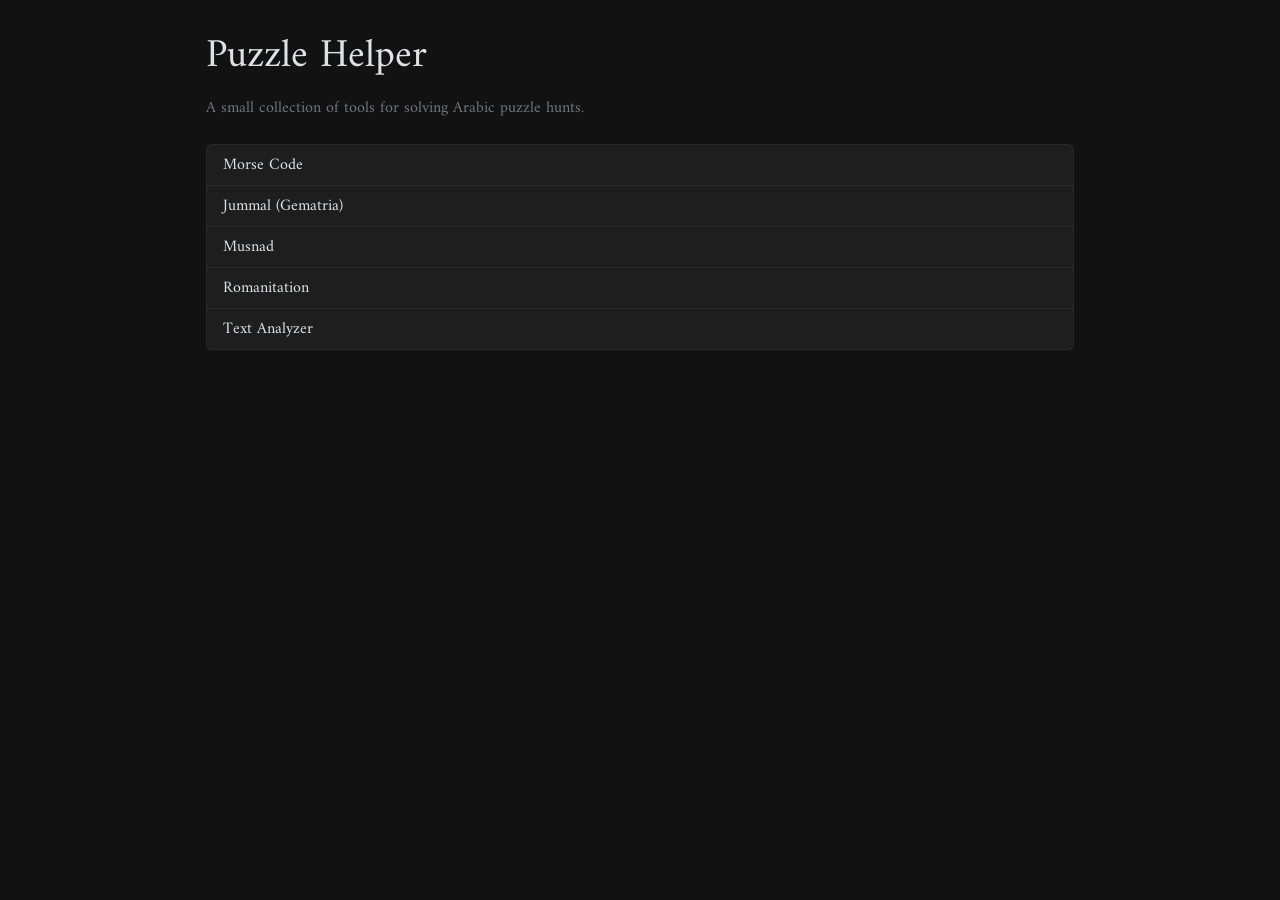
<file: en/index.html>
<!DOCTYPE html>
<html dir="ltr" lang="en" data-bs-theme="dark">
<head>
  <meta charset="UTF-8">
  <meta name="viewport" content="width=device-width, initial-scale=1.0">
  <title>Puzzle Helper</title>
  <link href="https://cdn.jsdelivr.net/npm/bootstrap@5.3.2/dist/css/bootstrap.min.css" rel="stylesheet">
  <link rel="stylesheet" href="../style.css">
</head>
<body data-tool="home">
  <div class="page-wrap">
    <h1 class="mb-3">Puzzle Helper</h1>
    <p class="text-secondary mb-4">A small collection of tools for solving Arabic puzzle hunts.</p>
    <div class="list-group">
      <a href="morse.html" class="list-group-item list-group-item-action">Morse Code</a>
      <a href="jummal.html" class="list-group-item list-group-item-action">Jummal (Gematria)</a>
      <a href="musnad.html" class="list-group-item list-group-item-action">Musnad</a>
      <a href="romanitation.html" class="list-group-item list-group-item-action">Romanitation</a>
      <a href="harakat.html" class="list-group-item list-group-item-action">Text Analyzer</a>
    </div>
  </div>
  <script src="https://cdn.jsdelivr.net/npm/bootstrap@5.3.2/dist/js/bootstrap.bundle.min.js"></script>
  <script src="../app.js"></script>
</body>
</html>
</file>
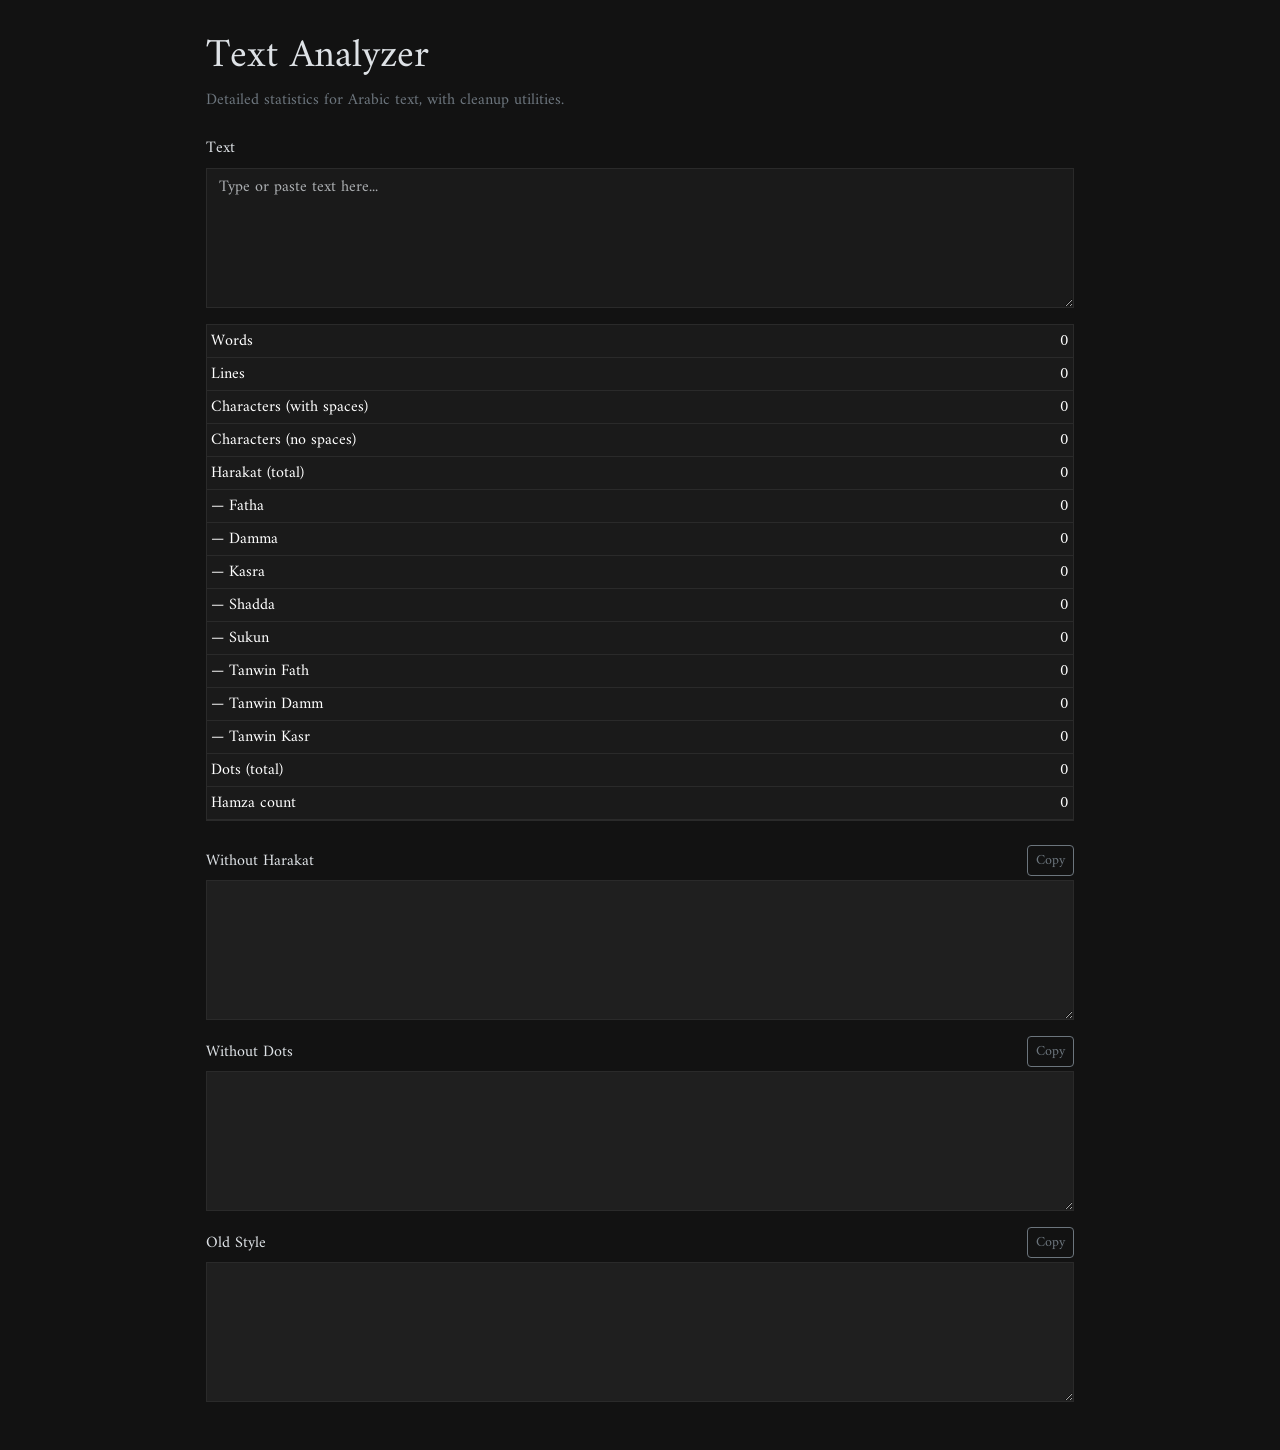
<file: en/harakat.html>
<!DOCTYPE html>
<html dir="ltr" lang="en" data-bs-theme="dark">
<head>
  <meta charset="UTF-8">
  <meta name="viewport" content="width=device-width, initial-scale=1.0">
  <title>Text Analyzer</title>
  <link href="https://cdn.jsdelivr.net/npm/bootstrap@5.3.2/dist/css/bootstrap.min.css" rel="stylesheet">
  <link rel="stylesheet" href="../style.css">
</head>
<body data-tool="harakat">
  <div class="page-wrap"
       id="harakat-app"
       data-label-words="Words"
       data-label-lines="Lines"
       data-label-chars-all="Characters (with spaces)"
       data-label-chars-no-sp="Characters (no spaces)"
       data-label-harakat="Harakat (total)"
       data-label-fatha="Fatha"
       data-label-damma="Damma"
       data-label-kasra="Kasra"
       data-label-shadda="Shadda"
       data-label-sukun="Sukun"
       data-label-tan-fat="Tanwin Fath"
       data-label-tan-dam="Tanwin Damm"
       data-label-tan-kas="Tanwin Kasr"
       data-label-dots="Dots (total)"
       data-label-hamza="Hamza count"
       data-label-copy="Copy"
       data-label-copied="Copied">
    <h1>Text Analyzer</h1>
    <p class="text-secondary mb-4">Detailed statistics for Arabic text, with cleanup utilities.</p>

    <div class="mb-3">
      <label for="input" class="form-label">Text</label>
      <textarea id="input" class="form-control w-100" placeholder="Type or paste text here..."></textarea>
    </div>

    <div class="card mb-4">
      <div class="card-body p-0">
        <div id="stats"></div>
      </div>
    </div>

    <div class="mb-3">
      <div class="d-flex justify-content-between align-items-center mb-1">
        <label for="out-a" class="form-label mb-0">Without Harakat</label>
        <button type="button" class="btn btn-sm btn-outline-secondary" data-copy-target="out-a">Copy</button>
      </div>
      <textarea id="out-a" class="form-control w-100" readonly></textarea>
    </div>

    <div class="mb-3">
      <div class="d-flex justify-content-between align-items-center mb-1">
        <label for="out-b" class="form-label mb-0">Without Dots</label>
        <button type="button" class="btn btn-sm btn-outline-secondary" data-copy-target="out-b">Copy</button>
      </div>
      <textarea id="out-b" class="form-control w-100" readonly></textarea>
    </div>

    <div class="mb-3">
      <div class="d-flex justify-content-between align-items-center mb-1">
        <label for="out-c" class="form-label mb-0">Old Style</label>
        <button type="button" class="btn btn-sm btn-outline-secondary" data-copy-target="out-c">Copy</button>
      </div>
      <textarea id="out-c" class="form-control w-100" readonly></textarea>
    </div>
  </div>
  <script src="https://cdn.jsdelivr.net/npm/bootstrap@5.3.2/dist/js/bootstrap.bundle.min.js"></script>
  <script src="../app.js"></script>
</body>
</html>
</file>
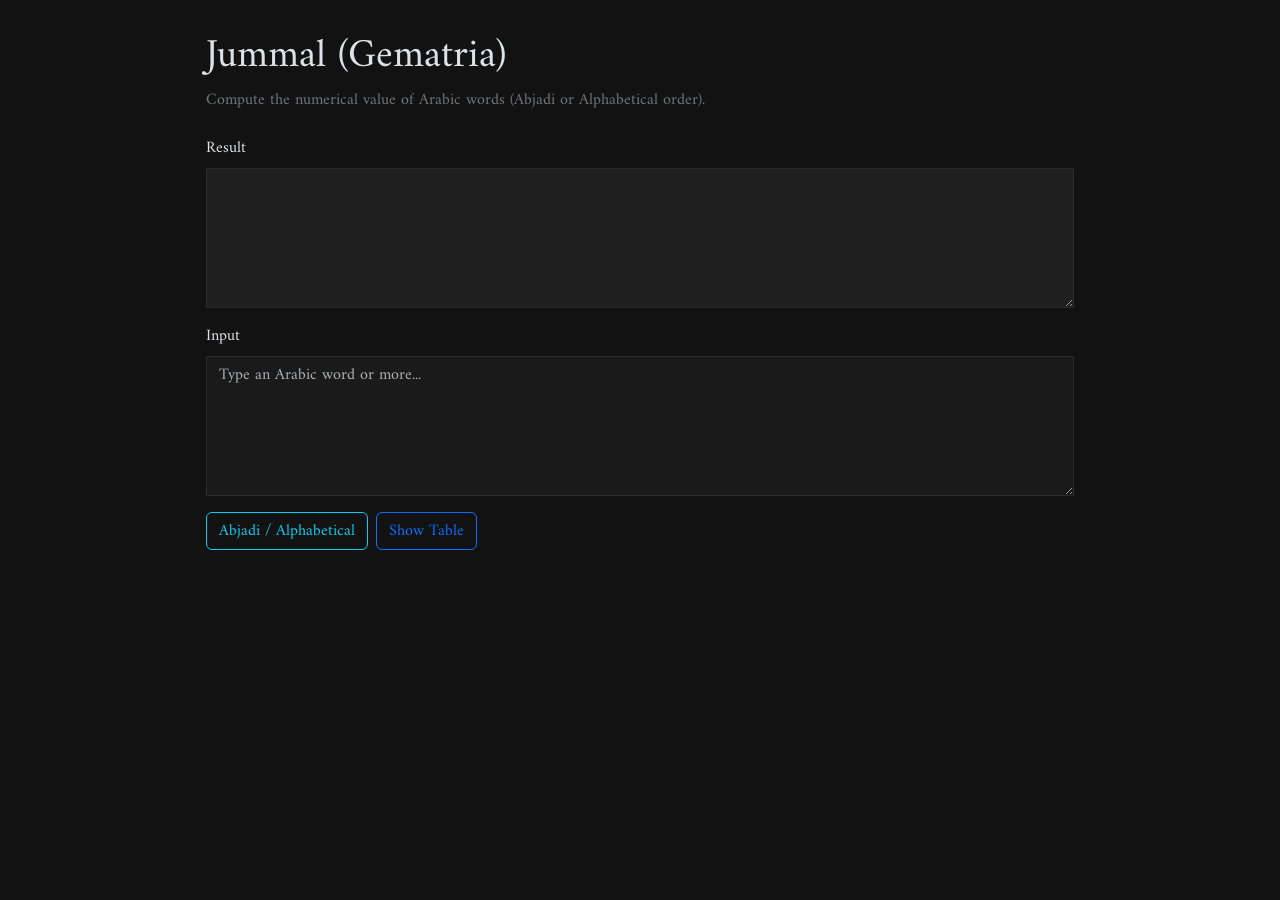
<file: en/jummal.html>
<!DOCTYPE html>
<html dir="ltr" lang="en" data-bs-theme="dark">
<head>
  <meta charset="UTF-8">
  <meta name="viewport" content="width=device-width, initial-scale=1.0">
  <title>Jummal (Gematria)</title>
  <link href="https://cdn.jsdelivr.net/npm/bootstrap@5.3.2/dist/css/bootstrap.min.css" rel="stylesheet">
  <link rel="stylesheet" href="../style.css">
</head>
<body data-tool="jummal">
  <div class="page-wrap"
       id="jummal-app"
       data-label-total="Total"
       data-label-word="Letter"
       data-label-value="Value"
       data-label-mode="Order"
       data-label-abjadi="Abjadi Hawwaz"
       data-label-alpha="Alphabetical">
    <h1>Jummal (Gematria)</h1>
    <p class="text-secondary mb-4">Compute the numerical value of Arabic words (Abjadi or Alphabetical order).</p>

    <div class="mb-3">
      <label for="output" class="form-label">Result</label>
      <textarea id="output" class="form-control w-100" readonly></textarea>
    </div>

    <div class="mb-3">
      <label for="input" class="form-label">Input</label>
      <textarea id="input" class="form-control w-100" placeholder="Type an Arabic word or more..."></textarea>
    </div>

    <div class="d-flex gap-2 flex-wrap mb-3">
      <button id="toggle-btn" type="button" class="btn btn-outline-info">Abjadi / Alphabetical</button>
      <button type="button" class="btn btn-outline-primary"
              data-bs-toggle="collapse" data-bs-target="#ref-table">
        Show Table
      </button>
    </div>

    <div id="ref-table" class="collapse table-panel">
      <div class="card card-body">
        <div id="table-container"></div>
      </div>
    </div>
  </div>
  <script src="https://cdn.jsdelivr.net/npm/bootstrap@5.3.2/dist/js/bootstrap.bundle.min.js"></script>
  <script src="../app.js"></script>
</body>
</html>
</file>
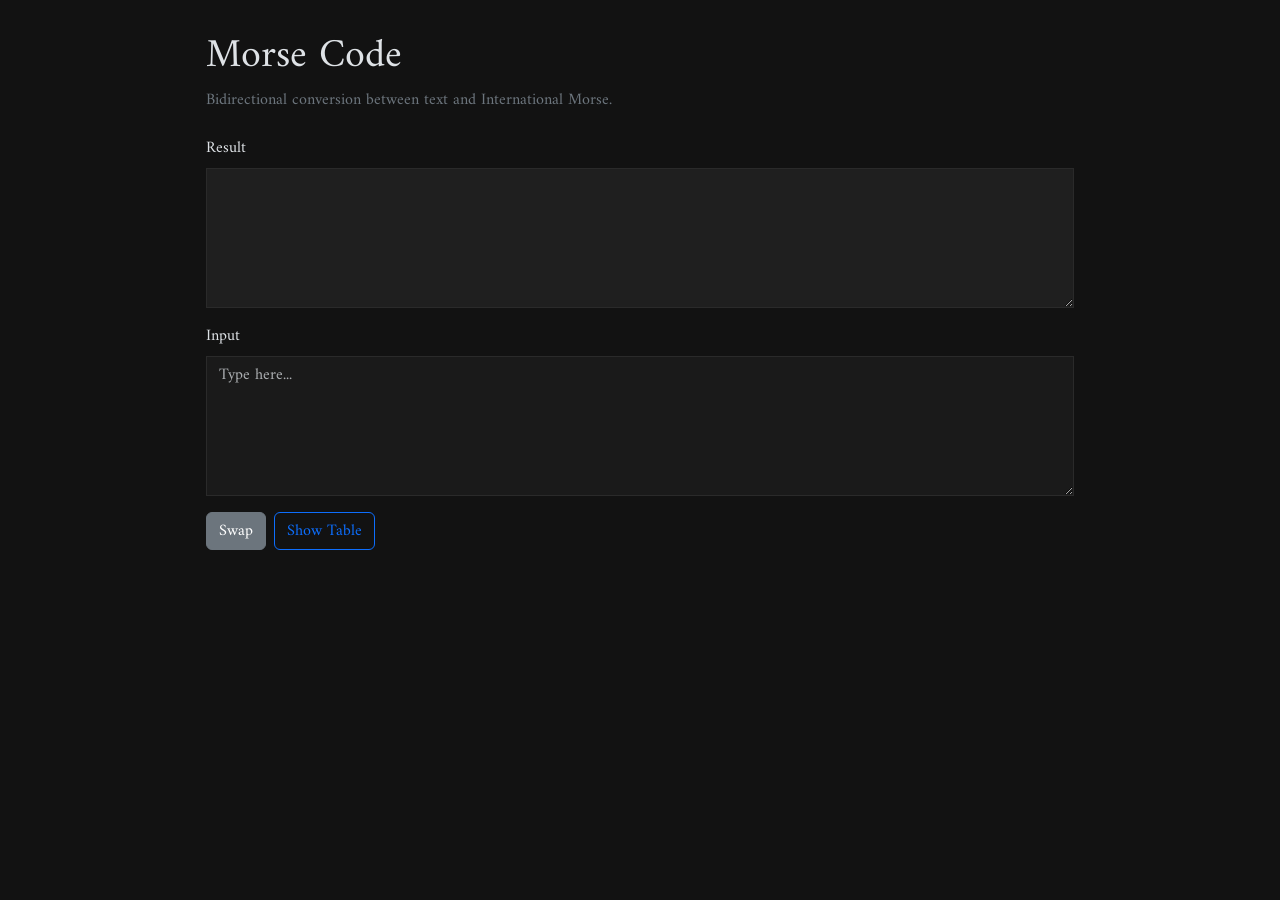
<file: en/morse.html>
<!DOCTYPE html>
<html dir="ltr" lang="en" data-bs-theme="dark">
<head>
  <meta charset="UTF-8">
  <meta name="viewport" content="width=device-width, initial-scale=1.0">
  <title>Morse Code</title>
  <link href="https://cdn.jsdelivr.net/npm/bootstrap@5.3.2/dist/css/bootstrap.min.css" rel="stylesheet">
  <link rel="stylesheet" href="../style.css">
</head>
<body data-tool="morse">
  <div class="page-wrap">
    <h1>Morse Code</h1>
    <p class="text-secondary mb-4">Bidirectional conversion between text and International Morse.</p>

    <div class="mb-3">
      <label for="output" class="form-label">Result</label>
      <textarea id="output" class="form-control font-monospace w-100" readonly></textarea>
    </div>

    <div class="mb-3">
      <label for="input" class="form-label">Input</label>
      <textarea id="input" class="form-control w-100" placeholder="Type here..."></textarea>
    </div>

    <div class="d-flex gap-2 flex-wrap mb-3">
      <button id="swap-btn" type="button" class="btn btn-secondary">Swap</button>
      <button type="button" class="btn btn-outline-primary"
              data-bs-toggle="collapse" data-bs-target="#ref-table">
        Show Table
      </button>
    </div>

    <div id="ref-table" class="collapse table-panel">
      <div class="card card-body">
        <table class="table table-sm table-bordered table-dark mb-0">
          <thead><tr><th>Letter</th><th>Code</th></tr></thead>
          <tbody>
            <tr><td>A</td><td>.-</td></tr>
            <tr><td>B</td><td>-...</td></tr>
            <tr><td>C</td><td>-.-.</td></tr>
            <tr><td>D</td><td>-..</td></tr>
            <tr><td>E</td><td>.</td></tr>
            <tr><td>F</td><td>..-.</td></tr>
            <tr><td>G</td><td>--.</td></tr>
            <tr><td>H</td><td>....</td></tr>
            <tr><td>I</td><td>..</td></tr>
            <tr><td>J</td><td>.---</td></tr>
            <tr><td>K</td><td>-.-</td></tr>
            <tr><td>L</td><td>.-..</td></tr>
            <tr><td>M</td><td>--</td></tr>
            <tr><td>N</td><td>-.</td></tr>
            <tr><td>O</td><td>---</td></tr>
            <tr><td>P</td><td>.--.</td></tr>
            <tr><td>Q</td><td>--.-</td></tr>
            <tr><td>R</td><td>.-.</td></tr>
            <tr><td>S</td><td>...</td></tr>
            <tr><td>T</td><td>-</td></tr>
            <tr><td>U</td><td>..-</td></tr>
            <tr><td>V</td><td>...-</td></tr>
            <tr><td>W</td><td>.--</td></tr>
            <tr><td>X</td><td>-..-</td></tr>
            <tr><td>Y</td><td>-.--</td></tr>
            <tr><td>Z</td><td>--..</td></tr>
            <tr><td>0</td><td>-----</td></tr>
            <tr><td>1</td><td>.----</td></tr>
            <tr><td>2</td><td>..---</td></tr>
            <tr><td>3</td><td>...--</td></tr>
            <tr><td>4</td><td>....-</td></tr>
            <tr><td>5</td><td>.....</td></tr>
            <tr><td>6</td><td>-....</td></tr>
            <tr><td>7</td><td>--...</td></tr>
            <tr><td>8</td><td>---..</td></tr>
            <tr><td>9</td><td>----.</td></tr>
          </tbody>
        </table>
      </div>
    </div>
  </div>
  <script src="https://cdn.jsdelivr.net/npm/bootstrap@5.3.2/dist/js/bootstrap.bundle.min.js"></script>
  <script src="../app.js"></script>
</body>
</html>
</file>
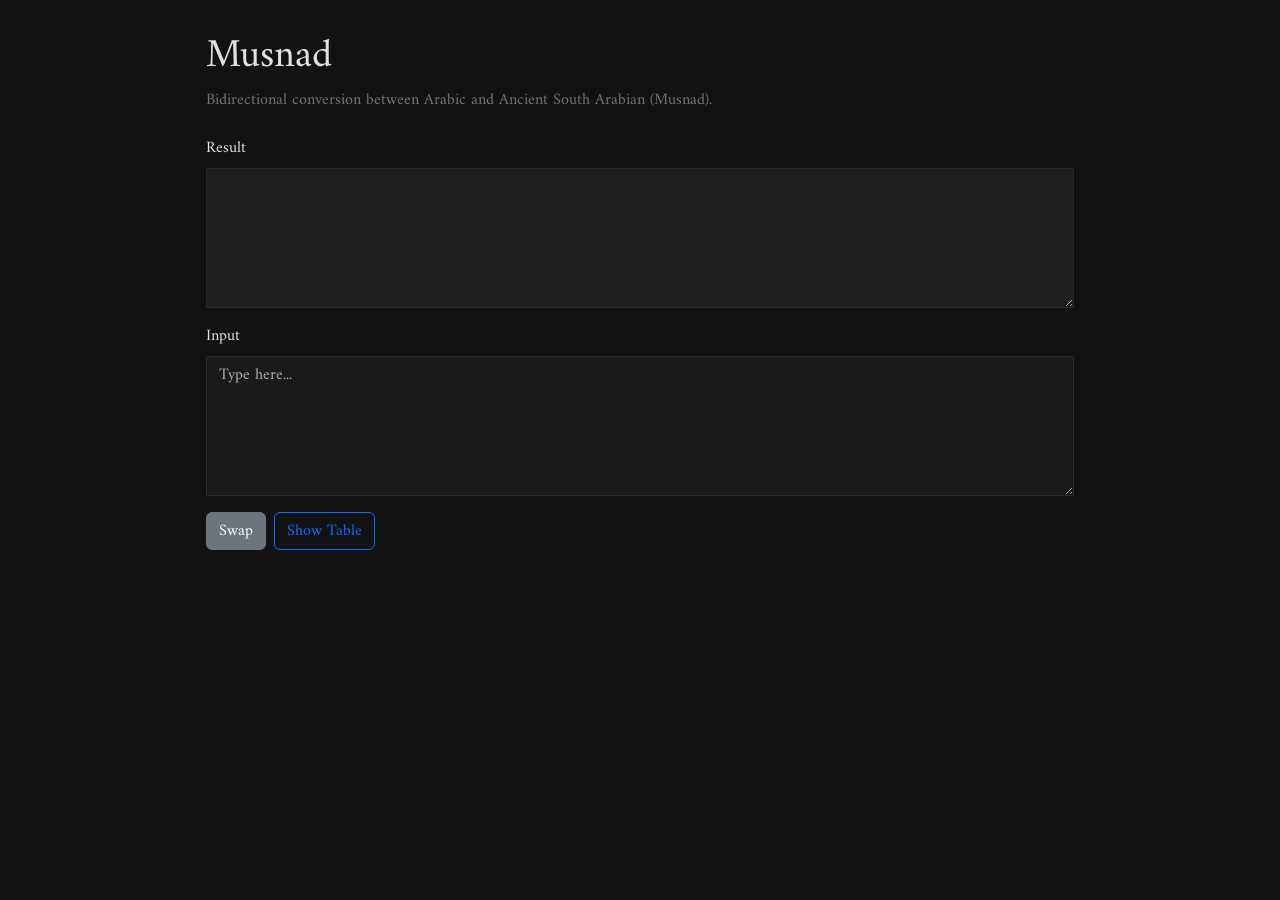
<file: en/musnad.html>
<!DOCTYPE html>
<html dir="ltr" lang="en" data-bs-theme="dark">
<head>
  <meta charset="UTF-8">
  <meta name="viewport" content="width=device-width, initial-scale=1.0">
  <title>Musnad</title>
  <link href="https://cdn.jsdelivr.net/npm/bootstrap@5.3.2/dist/css/bootstrap.min.css" rel="stylesheet">
  <link rel="stylesheet" href="../style.css">
</head>
<body data-tool="musnad">
  <div class="page-wrap"
       id="musnad-app"
       data-label-arabic="Arabic"
       data-label-musnad="Musnad">
    <h1>Musnad</h1>
    <p class="text-secondary mb-4">Bidirectional conversion between Arabic and Ancient South Arabian (Musnad).</p>

    <div class="mb-3">
      <label for="output" class="form-label">Result</label>
      <textarea id="output" class="form-control w-100" readonly></textarea>
    </div>

    <div class="mb-3">
      <label for="input" class="form-label">Input</label>
      <textarea id="input" class="form-control w-100" placeholder="Type here..."></textarea>
    </div>

    <div class="d-flex gap-2 flex-wrap mb-3">
      <button id="swap-btn" type="button" class="btn btn-secondary">Swap</button>
      <button type="button" class="btn btn-outline-primary"
              data-bs-toggle="collapse" data-bs-target="#ref-table">
        Show Table
      </button>
    </div>

    <div id="ref-table" class="collapse table-panel">
      <div class="card card-body">
        <div id="table-container"></div>
      </div>
    </div>
  </div>
  <script src="https://cdn.jsdelivr.net/npm/bootstrap@5.3.2/dist/js/bootstrap.bundle.min.js"></script>
  <script src="../app.js"></script>
</body>
</html>
</file>
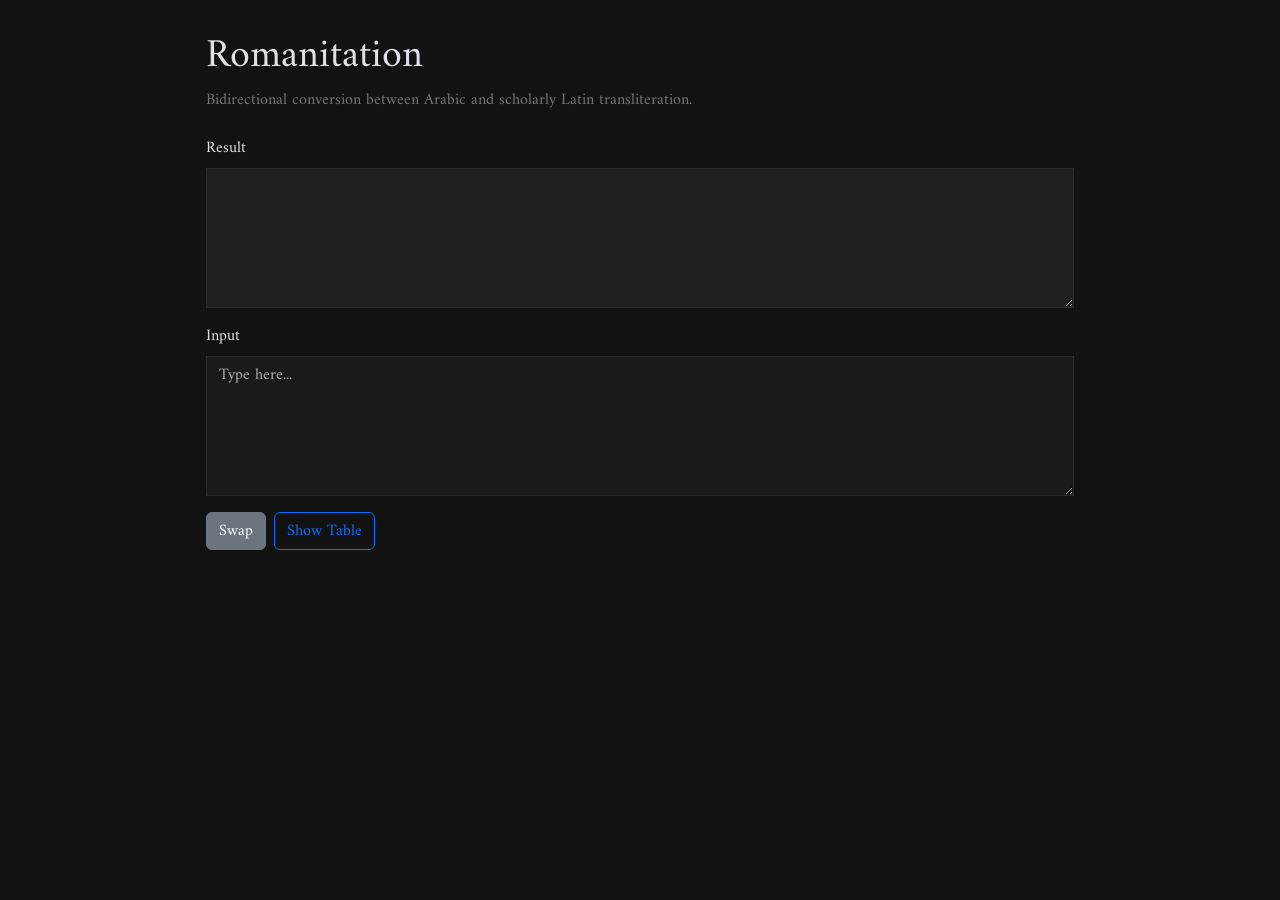
<file: en/romanitation.html>
<!DOCTYPE html>
<html dir="ltr" lang="en" data-bs-theme="dark">
<head>
  <meta charset="UTF-8">
  <meta name="viewport" content="width=device-width, initial-scale=1.0">
  <title>Romanitation</title>
  <link href="https://cdn.jsdelivr.net/npm/bootstrap@5.3.2/dist/css/bootstrap.min.css" rel="stylesheet">
  <link rel="stylesheet" href="../style.css">
</head>
<body data-tool="roman">
  <div class="page-wrap"
       id="roman-app"
       data-label-roman="Roman"
       data-label-arabic="Arabic">
    <h1>Romanitation</h1>
    <p class="text-secondary mb-4">Bidirectional conversion between Arabic and scholarly Latin transliteration.</p>

    <div class="mb-3">
      <label for="output" class="form-label">Result</label>
      <textarea id="output" class="form-control w-100" readonly></textarea>
    </div>

    <div class="mb-3">
      <label for="input" class="form-label">Input</label>
      <textarea id="input" class="form-control w-100" placeholder="Type here..."></textarea>
    </div>

    <div class="d-flex gap-2 flex-wrap mb-3">
      <button id="swap-btn" type="button" class="btn btn-secondary">Swap</button>
      <button type="button" class="btn btn-outline-primary"
              data-bs-toggle="collapse" data-bs-target="#ref-table">
        Show Table
      </button>
    </div>

    <div id="ref-table" class="collapse table-panel">
      <div class="card card-body">
        <div id="table-container"></div>
      </div>
    </div>
  </div>
  <script src="https://cdn.jsdelivr.net/npm/bootstrap@5.3.2/dist/js/bootstrap.bundle.min.js"></script>
  <script src="../app.js"></script>
</body>
</html>
</file>
<file: style.css>
@import url('https://fonts.googleapis.com/css2?family=Amiri:wght@400;700&display=swap');

body {
  font-family: 'Amiri', serif;
  background-color: #121212;
}

.page-wrap {
  max-width: 900px;
  margin: 0 auto;
  padding: 2rem 1rem;
}

textarea.form-control {
  border-radius: 0;
  border: 1px solid #2a2a2a;
  background-color: #1a1a1a;
  color: #dee2e6;
  min-height: 140px;
  resize: vertical;
}

textarea.form-control:focus {
  background-color: #1a1a1a;
  color: #dee2e6;
  border-color: #3a3a3a;
  box-shadow: none;
}

textarea.form-control[readonly] {
  background-color: #1f1f1f;
}

textarea.form-control[readonly]:focus {
  background-color: #1f1f1f;
}

.card {
  background-color: #1e1e1e;
  border: 1px solid #2a2a2a;
  border-radius: 0;
}

.list-group-item {
  background-color: #1e1e1e;
  border-color: #2a2a2a;
  border-radius: 0;
  color: #dee2e6;
}

.list-group-item-action:hover,
.list-group-item-action:focus {
  background-color: #252525;
  color: #ffffff;
}

.musnad-text {
  font-size: 1.6rem;
  line-height: 2;
}

.table-panel {
  margin-top: 1rem;
}

.table-dark {
  --bs-table-bg: #1a1a1a;
  --bs-table-border-color: #2a2a2a;
}
</file>
